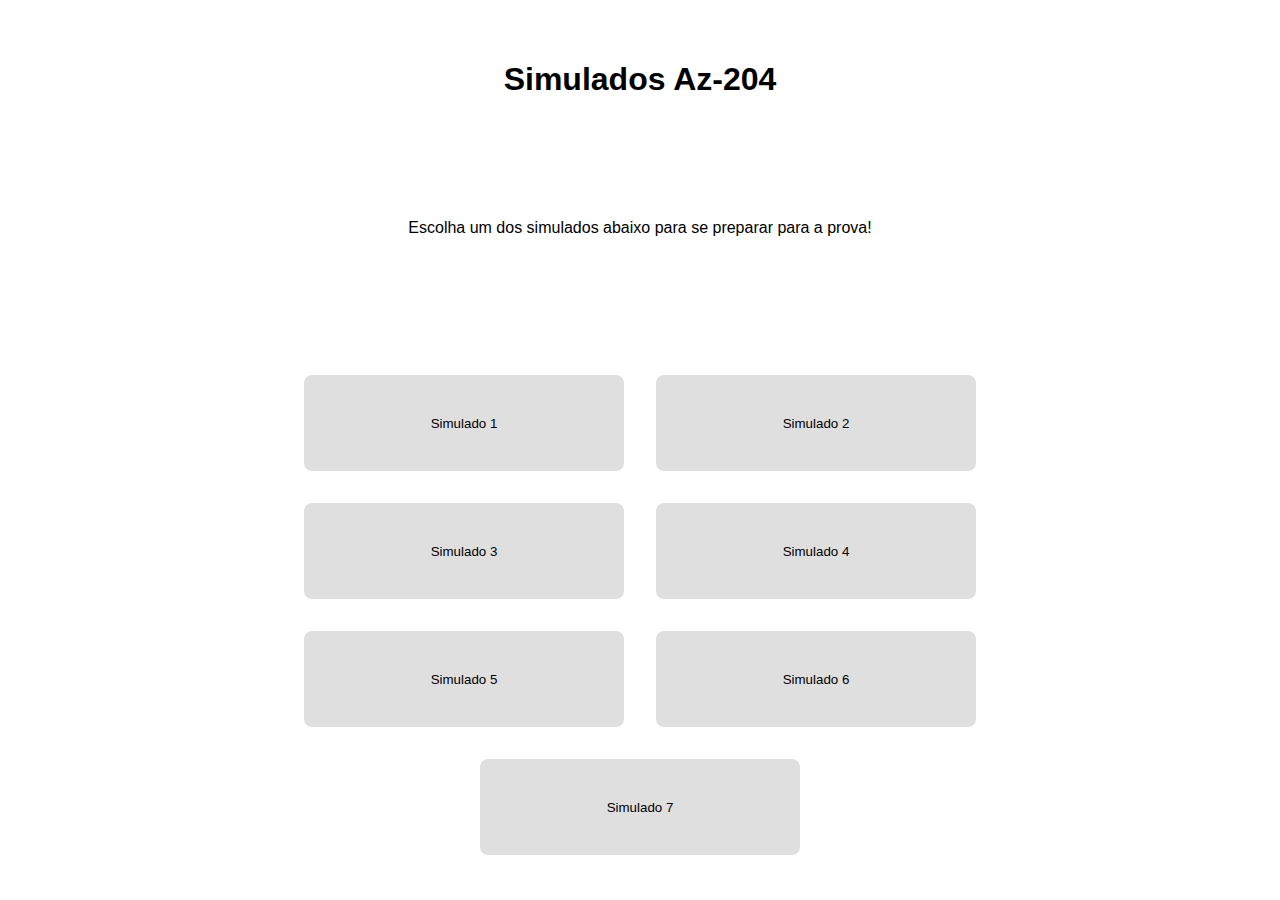
<file: index.html>
<!DOCTYPE html>
<html lang="pt-br">
<head>
    <meta charset="UTF-8">
    <meta name="viewport" content="width=device-width, initial-scale=1.0">
    <link rel="stylesheet" href="Styles.css">
    <title>Simulados AZ-204</title>
</head>
<body>
    <h1>Simulados Az-204</h1>
    <p>Escolha um dos simulados abaixo para se preparar para a prova!</p>
    <div id="sectionButtons"></div>
</body>
    <script src="Scripts/index.js"></script>
</html>
</file>
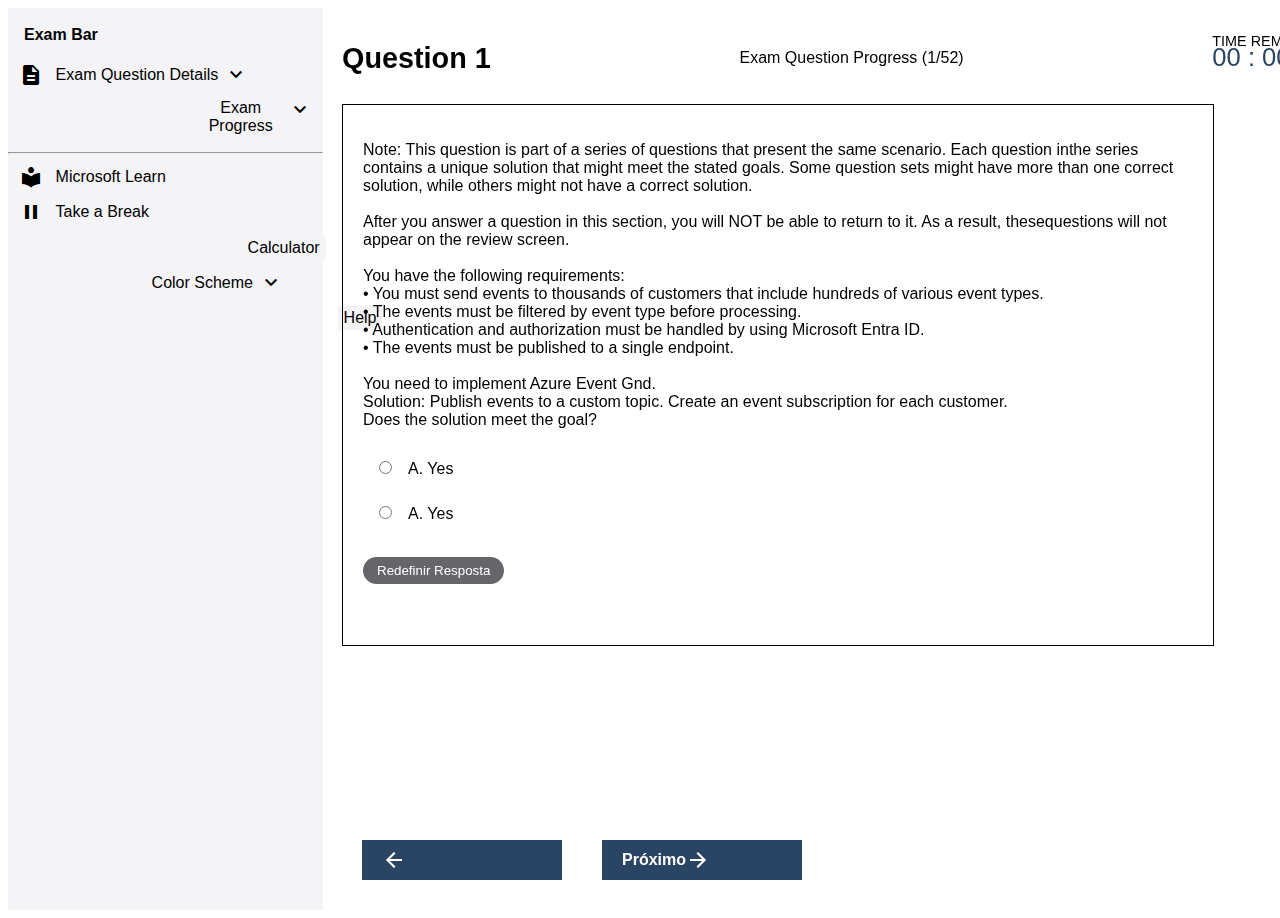
<file: Pages/simulado.html>
<!DOCTYPE html>
<html lang="pt-BR">
<head>
    <meta charset="UTF-8">
    <meta name="viewport" content="width=device-width, initial-scale=1.0">
    <link href="https://fonts.googleapis.com/icon?family=Material+Icons" rel="stylesheet">
    <link rel="stylesheet" href="simulado.css">
    <title>Simulado 00</title>
</head>
<body>
    <div class="leftMenu">
        <p class="examBar">Exam Bar</p>
        <div class="barButton">
            <i class="material-icons">
                description
            </i>
            <button class="inutilBtn" onclick="noImpletementFunctio()">Exam Question Details</button>
            <i class="material-icons secondIcon">
                keyboard_arrow_down
            </i>
        </div>
        <div class="barButton">
            <i class="material-icons">
                pending
            </i>
            <button class="inutilBtn" onclick="noImpletementFunctio()">Exam Progress</button>
            <i class="material-icons secondIcon">
                keyboard_arrow_down
            </i>
        </div>
        <hr>

        <div class="barButton">
            <i class="material-icons">
                local_library
            </i>
            <button class="inutilBtn" onclick="noImpletementFunctio()">
                Microsoft Learn
            </button>
        </div>
        <div class="barButton">
            <i class="material-icons">
                pause
            </i>
            <button class="inutilBtn" onclick="noImpletementFunctio()">
                Take a Break
            </button>
        </div>
        <div class="barButton">
            <i class="material-icons">
                calculate
            </i>
            <button class="inutilBtn" onclick="noImpletementFunctio()">
                Calculator
            </button>
        </div>
        <div class="barButton">
            <i class="material-icons">
                sunny
            </i>
            <button class="inutilBtn" onclick="noImpletementFunctio()">
                Color Scheme
            </button>
            <i class="material-icons secondIcon">
                keyboard_arrow_down
            </i>
        </div>
        <div class="barButton">
            <i class="material-icons">
                question_mark
            </i>
            <button class="inutilBtn" onclick="noImpletementFunctio()">
                Help
            </button>
        </div>
    </div>

    <div class="progressMenu">
        <h1 class="h1ProgressMenu">Question 1</h1>
        <p>Exam Question Progress (1/52)</p>
        <div class="campTime">
            <p class="msgTimer">
                Time Remaining
            </p>
            <p class="time">
                00 : 00 : 00
            </p>
        </div>
    </div>

    <div id="questionArea"></div>

    <div class="flutuateButtons">
        <div class="flutuateButton arrowSecond" onclick="backQuestion()">
            <i class="material-icons">
                arrow_back_ios_new
            </i>
            Anterior
        </div>
        <div class="flutuateButton arrowSecond" onclick="nextQuestion()">
            Próximo
            <i class="material-icons">
                arrow_forward_ios
            </i>
        </div>
    </div>
    
</body>
    <script src="../Scripts/simulado.js"></script>
</html>
</file>
<file: Styles.css>
body {
    font-family: Arial, Helvetica, sans-serif;
    justify-content: center;
    align-items: center;
    display: grid;
    height: 100vh;
    margin: 0;
}
  
p, h1 {
    text-align: center;
    margin-top: 0px;
    margin-bottom: 0px;
}

#sectionButtons {
    /* background-color: aliceblue; */
    display: flex; 
    place-items:center;
    flex-wrap: wrap;
    justify-content: center;
    align-items: center;
    height: 30rem;
    width: 60rem;
}

.btn {
    background-color: rgb(224, 223, 223);
    border-radius: 0.5rem;
    height: 6rem;
    width: 20rem;
    margin: 1rem;
    border: none;
}
</file>
<file: Pages/simulado.css>
body {
    font-family: Arial, Helvetica, sans-serif;
    background-color: white;
}

.leftMenu {
    background-color: #F4F4F6;
    height: 100vh;
    width: 35vh;
    padding-top: 0.1rem;
}

.examBar {
    margin: 1rem;
    margin-bottom: 1.2rem;
    font-weight: bolder;
}

hr {
    margin-top: 1rem;
}

.barButton {
    margin: 0.7rem;
    display: flex;
}

.inutilBtn {
    margin-left: 0.4rem;
    background-color: #F4F4F6;
    font-weight: 400;
    border: none;
    font-size: 1rem;
}

.progressMenu {
    position: fixed;
    display: flex;
    align-items: center;
    justify-content: space-between;
    padding-right: 1.6rem;
    left: 38vh;
    top: 10px;
    height: 6rem;
    width: 78%;
}

.h1ProgressMenu {
    font-size: 1.8rem;
}

.msgTimer {
    text-transform: uppercase;
    font-size: 0.9rem;
    margin-bottom: 4px;
}

.time {
    font-family: 'Segoe UI', Tahoma, Geneva, Verdana, sans-serif;
    font-size: 1.6rem;
    margin-top: -10px;
    color: #2A4562;
}

#questionArea {
    position: fixed;
    border: 1px solid;
    border-color: black;
    left: 38vh;
    top: 6.5rem;
    height: 500px;
    width: calc(100% - 50vh);
    padding: 20px;
}

input {
    margin: 1rem;
}

#resetBtn {
    background-color: #66656A;
    color: white;
    border: none;
    padding: 6px 14px;
    border-radius: 30px;
    margin-top: 1.4rem;
}

.flutuateButtons {
    position: fixed;
    display: flex;
    left: 38vh;
    bottom: 20px;
    color: white;
    font-weight: bold;
    padding: 0px;
}

.flutuateButton {
    display: flex;
    align-items: center;
    justify-content: space-between;
    background-color: #2A4563;
    padding: 4px 20px;
    margin-left: 1rem;
    width: 10rem;
    height: 2rem;
}

.arrowSecond {
    margin-left: 20px;
    margin-right: 20px;
}
</file>
